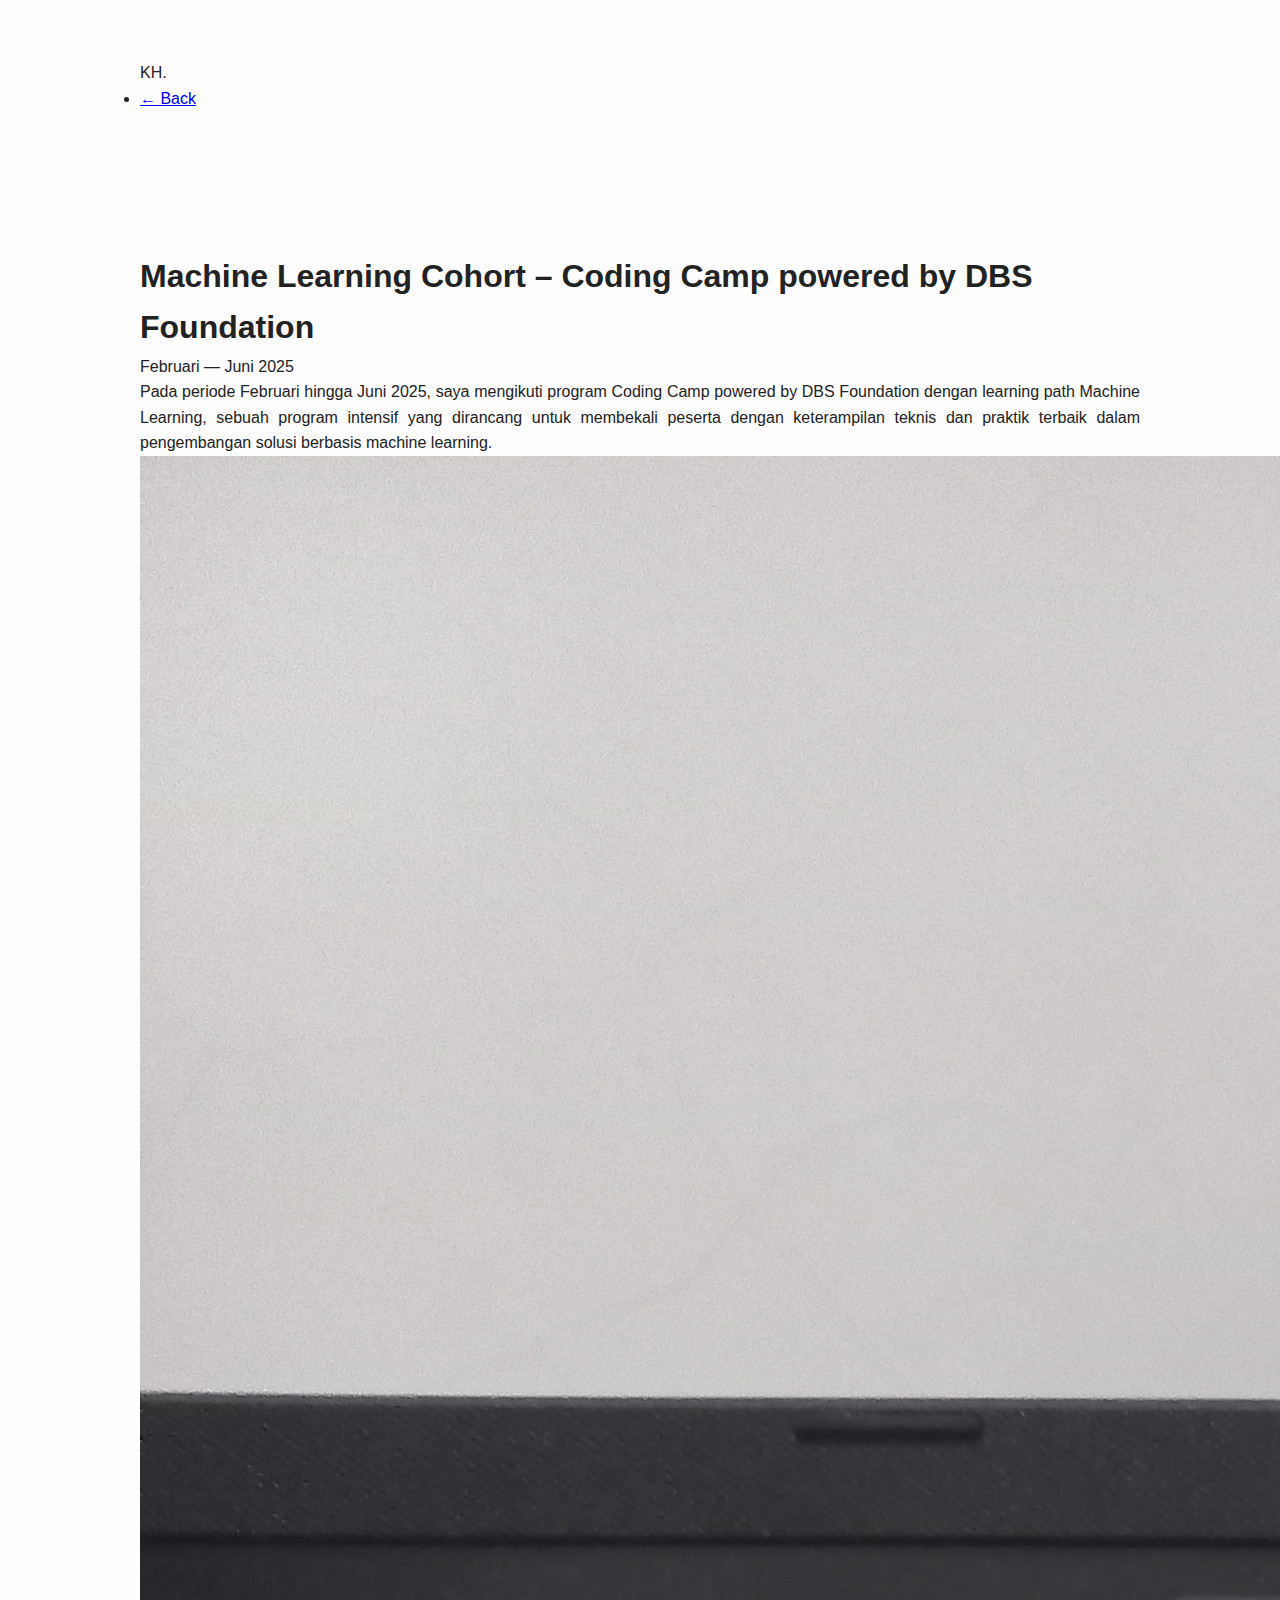
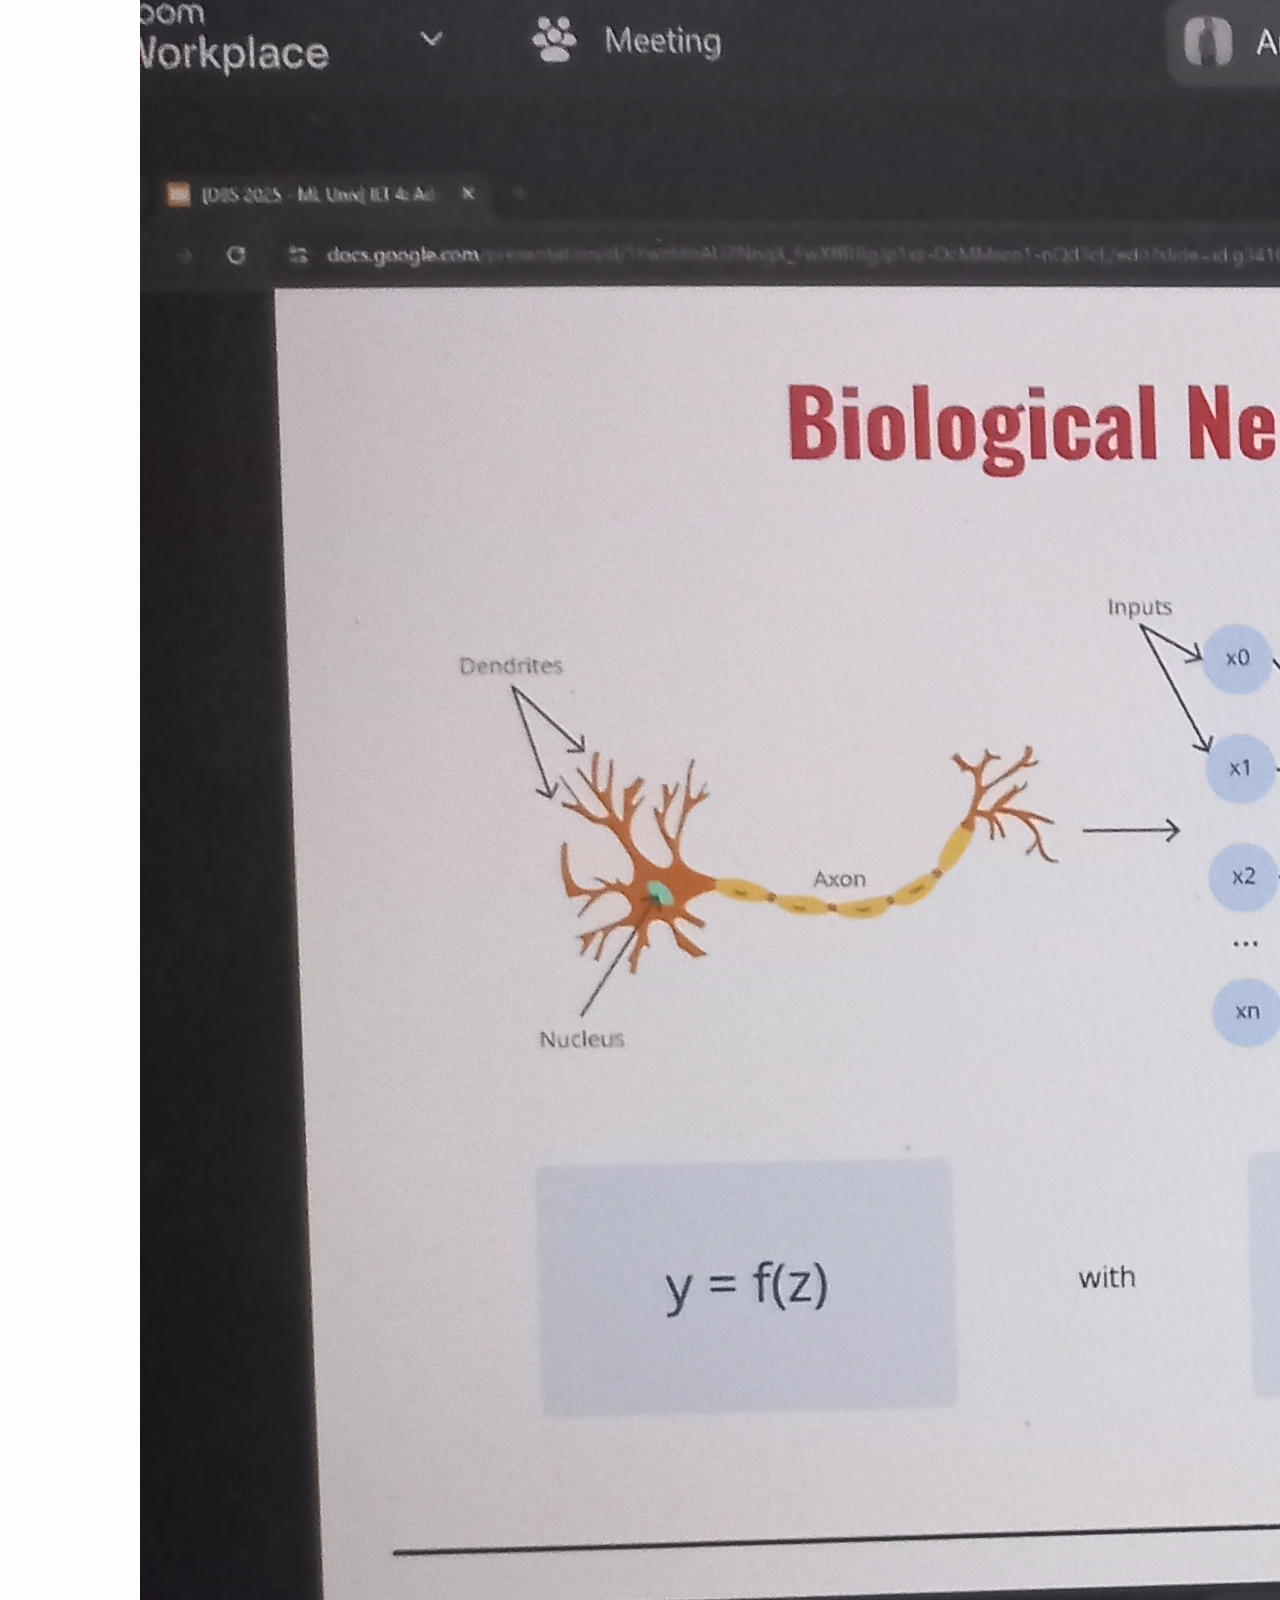
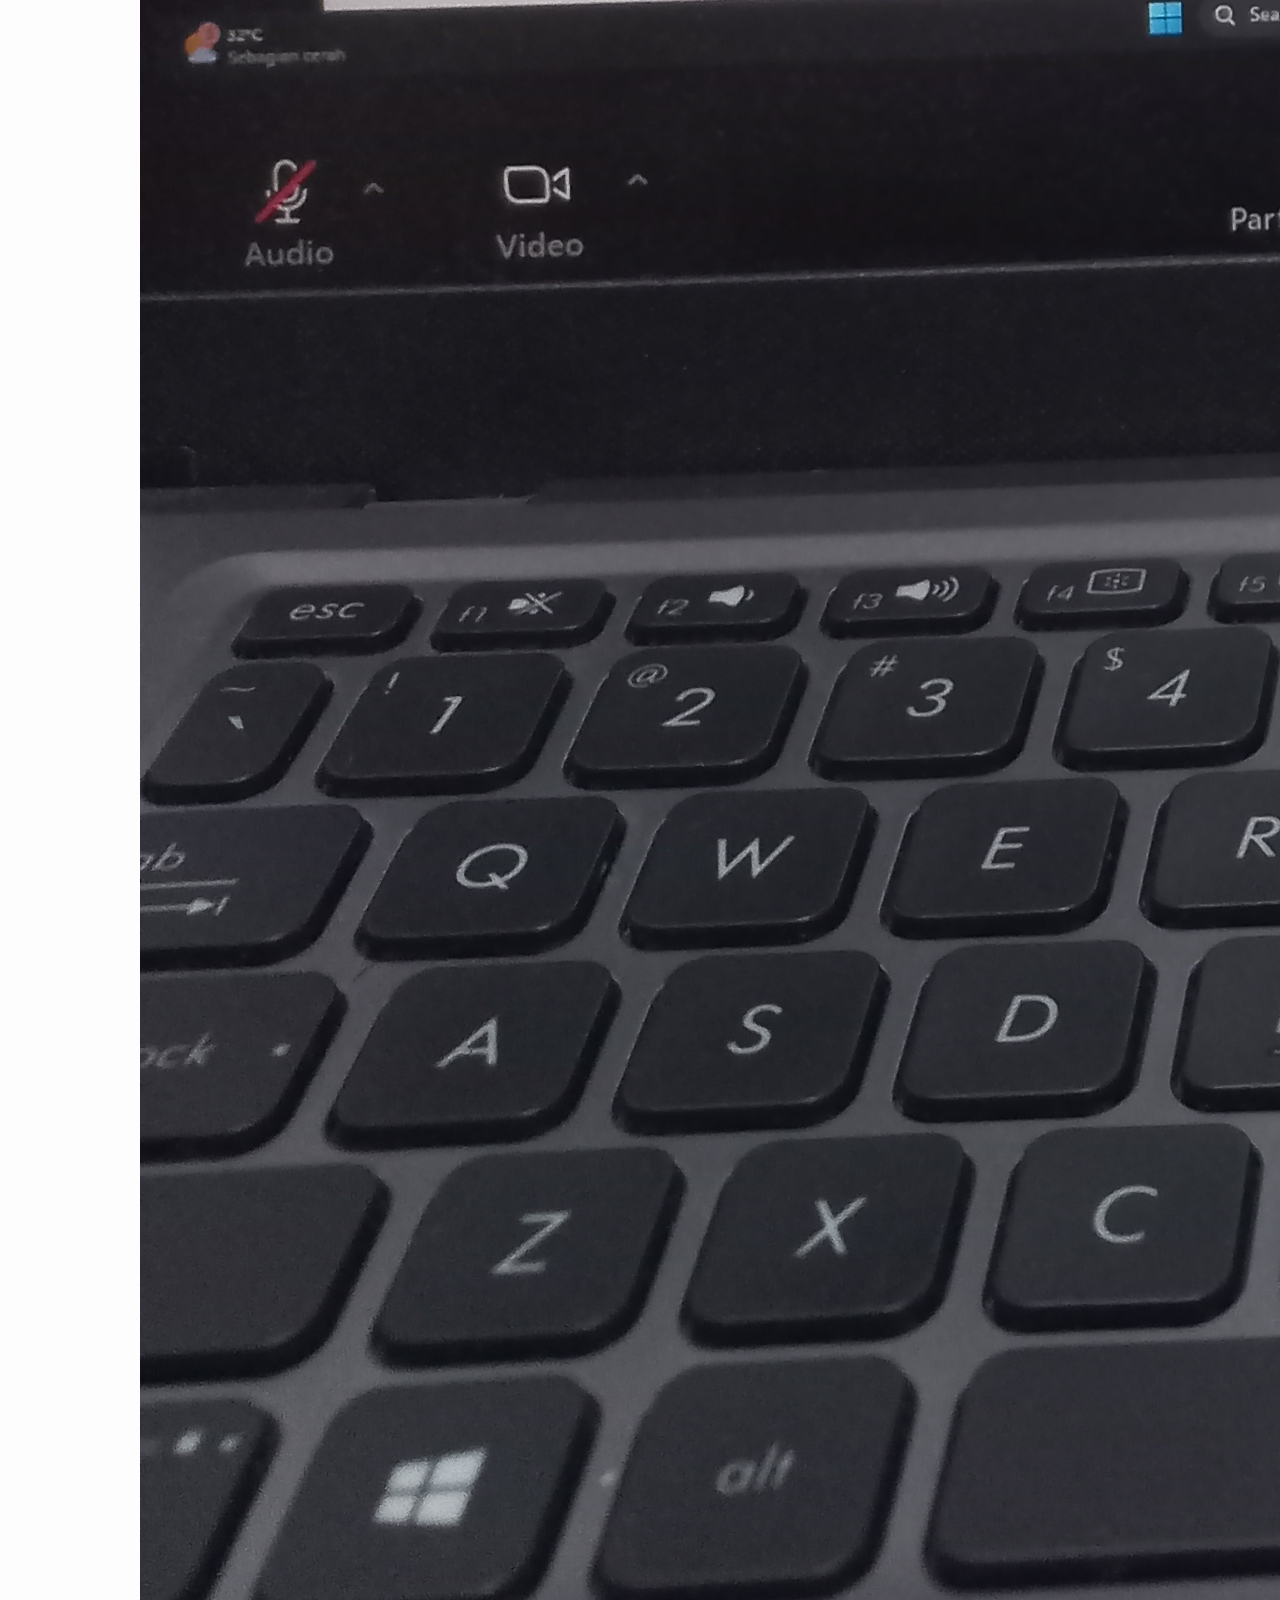
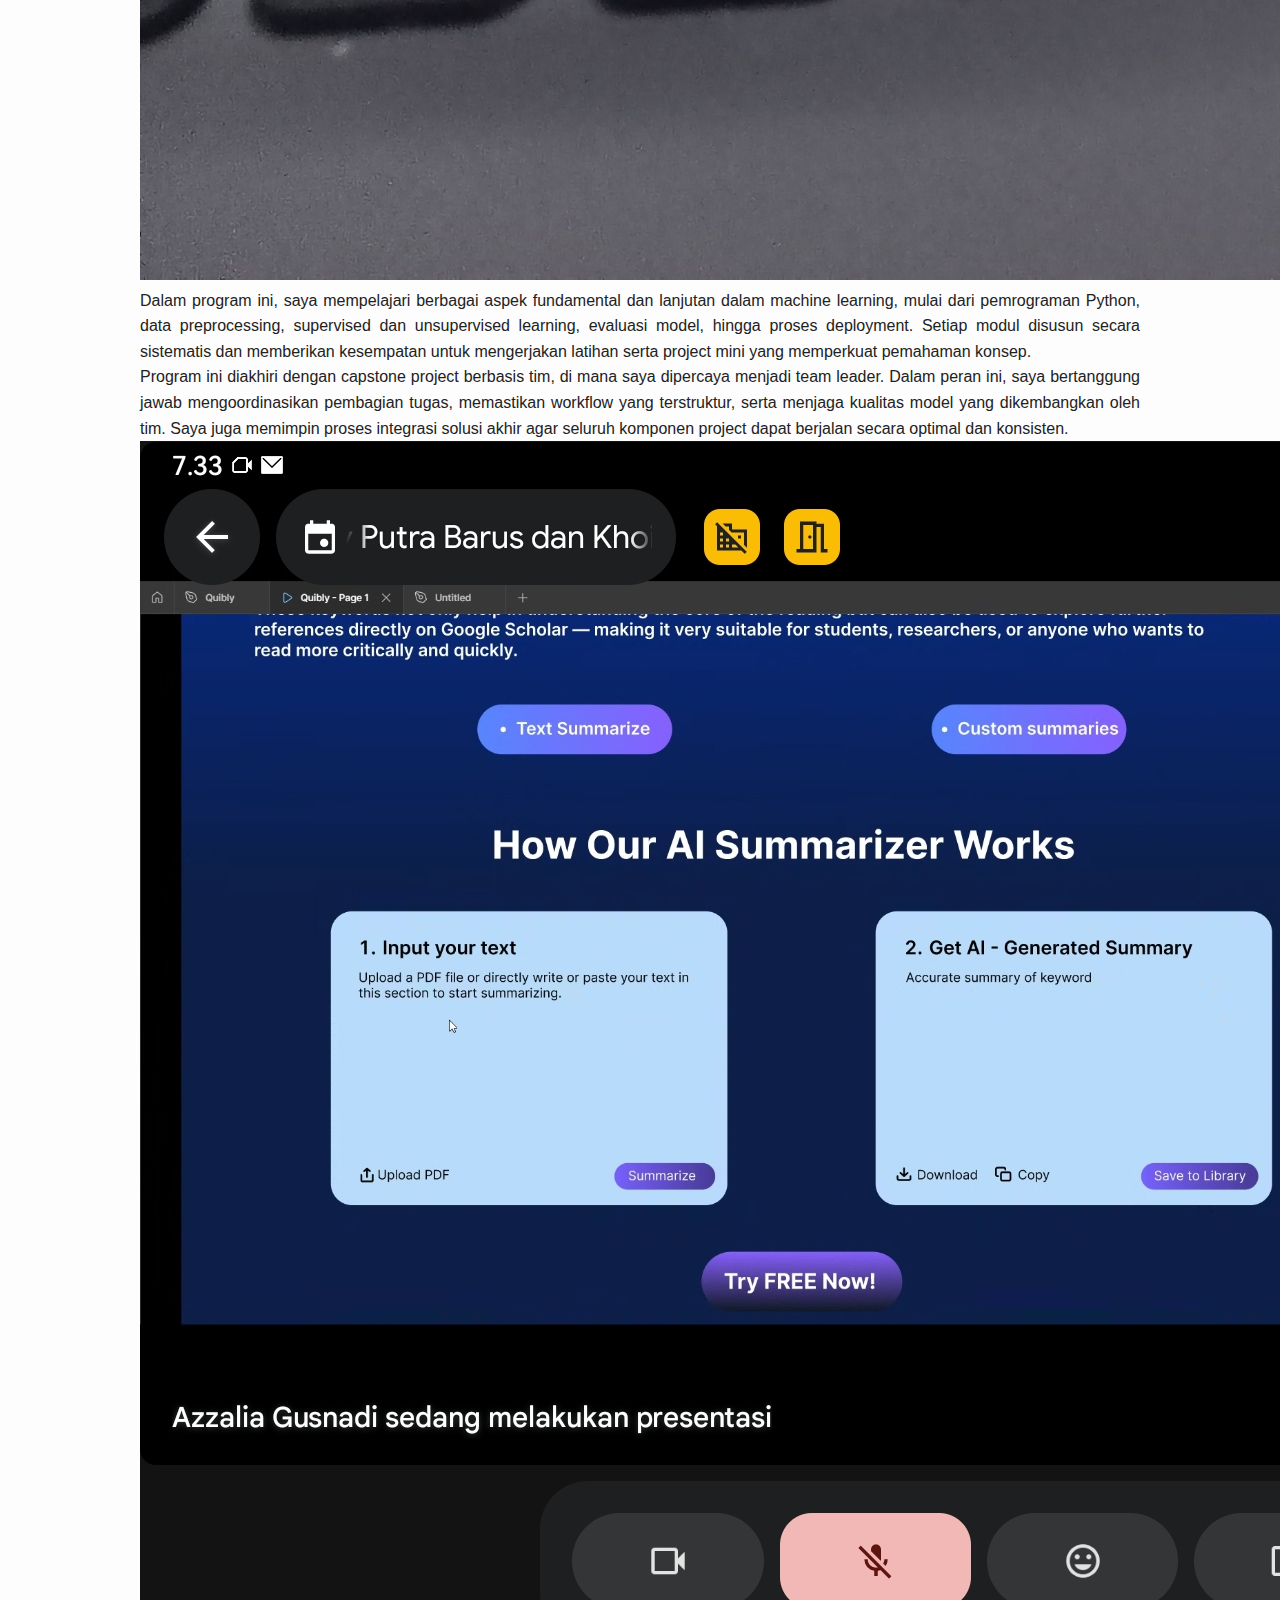
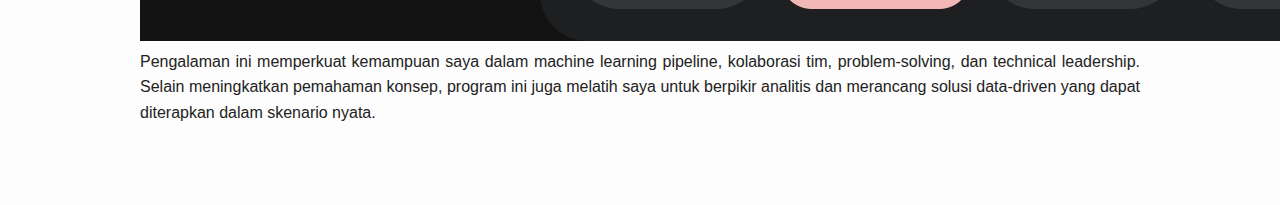
<file: experience-ml.html>
<!DOCTYPE html>
<html lang="id">
<head>
  <meta charset="UTF-8">
  <meta name="viewport" content="width=device-width, initial-scale=1.0">
  <title>Experience — Machine Learning Cohort</title>
  <link rel="stylesheet" href="style.css">
</head>
<body>

<header class="site-header">
  <nav class="nav container">
    <div class="brand">KH.</div>
    <ul class="nav-list">
      <li><a href="index.html#experience">← Back</a></li>
    </ul>
  </nav>
</header>

<section class="section container">
  <div class="article-content">

    <h1>Machine Learning Cohort – Coding Camp powered by DBS Foundation</h1>
    <p class="meta">Februari — Juni 2025</p>

    <p style="text-align: justify;">
      Pada periode Februari hingga Juni 2025, saya mengikuti program Coding Camp powered by DBS Foundation dengan learning path Machine Learning, sebuah program intensif yang dirancang untuk membekali peserta dengan keterampilan teknis dan praktik terbaik dalam pengembangan solusi berbasis machine learning.
    </p>

    <img src="assets/ml-1.jpg" alt="ML" class="article-img">

    <p style="text-align: justify;">
      Dalam program ini, saya mempelajari berbagai aspek fundamental dan lanjutan dalam machine learning, mulai dari pemrograman Python, data preprocessing, supervised dan unsupervised learning, evaluasi model, hingga proses deployment. Setiap modul disusun secara sistematis dan memberikan kesempatan untuk mengerjakan latihan serta project mini yang memperkuat pemahaman konsep.
    </p>

    <p style="text-align: justify;">
      Program ini diakhiri dengan capstone project berbasis tim, di mana saya dipercaya menjadi team leader. Dalam peran ini, saya bertanggung jawab mengoordinasikan pembagian tugas, memastikan workflow yang terstruktur, serta menjaga kualitas model yang dikembangkan oleh tim. Saya juga memimpin proses integrasi solusi akhir agar seluruh komponen project dapat berjalan secara optimal dan konsisten.
    </p>

    <img src="assets/ml-2.jpg" alt="ML" class="article-img">

    <p style="text-align: justify;">
      Pengalaman ini memperkuat kemampuan saya dalam machine learning pipeline, kolaborasi tim, problem-solving, dan technical leadership. Selain meningkatkan pemahaman konsep, program ini juga melatih saya untuk berpikir analitis dan merancang solusi data-driven yang dapat diterapkan dalam skenario nyata.
    </p>

  </div>
</section>

</body>
</html>
</file>
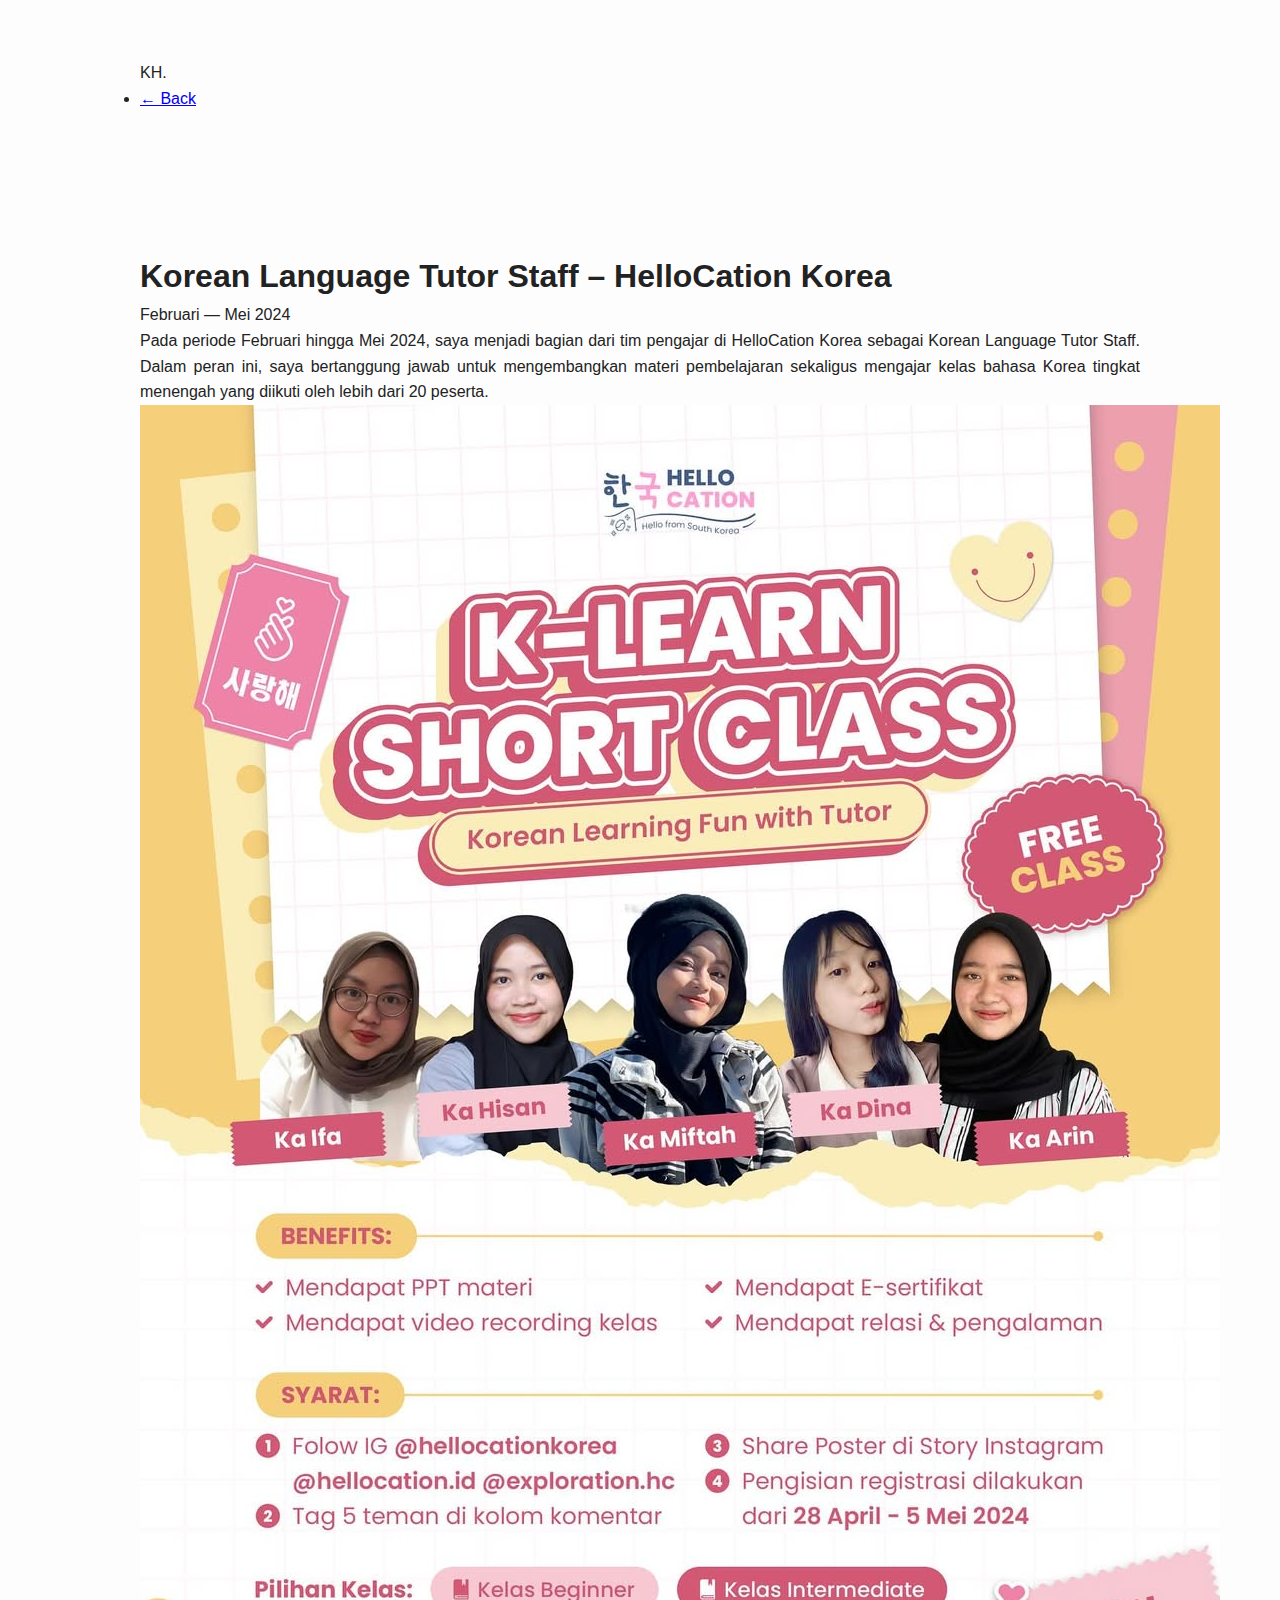
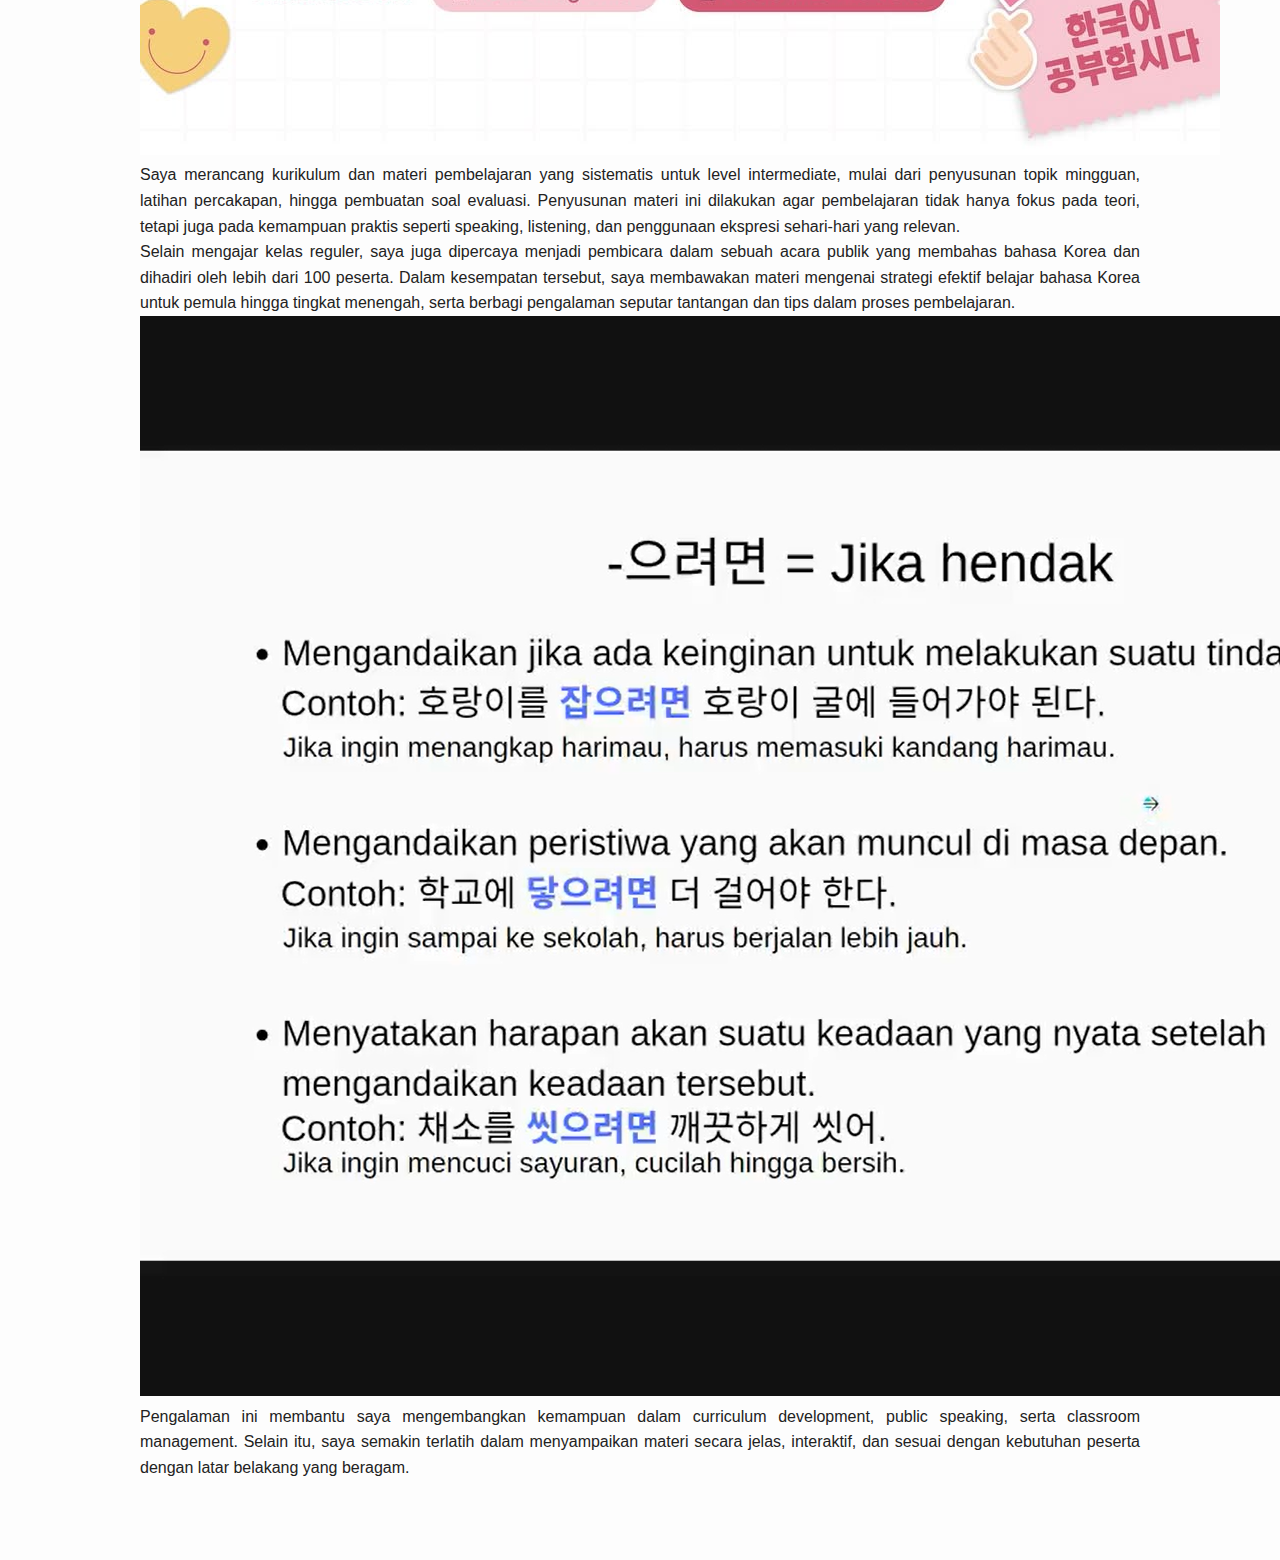
<file: experience-tutor.html>
<!DOCTYPE html>
<html lang="id">
<head>
  <meta charset="UTF-8">
  <meta name="viewport" content="width=device-width, initial-scale=1.0">
  <title>Experience — Korean Language Tutor Staff</title>
  <link rel="stylesheet" href="style.css">
</head>
<body>

<header class="site-header">
  <nav class="nav container">
    <div class="brand">KH.</div>
    <ul class="nav-list">
      <li><a href="index.html#experience">← Back</a></li>
    </ul>
  </nav>
</header>

<section class="section container">
  <div class="article-content">

    <h1>Korean Language Tutor Staff – HelloCation Korea</h1>
    <p class="meta">Februari — Mei 2024</p>

    <p style="text-align: justify;">
      Pada periode Februari hingga Mei 2024, saya menjadi bagian dari tim pengajar di HelloCation Korea sebagai Korean Language Tutor Staff. Dalam peran ini, saya bertanggung jawab untuk mengembangkan materi pembelajaran sekaligus mengajar kelas bahasa Korea tingkat menengah yang diikuti oleh lebih dari 20 peserta.
    </p>

    <img src="assets/tutor-1.jpg" alt="Tutor" class="article-img">

    <p style="text-align: justify;">
      Saya merancang kurikulum dan materi pembelajaran yang sistematis untuk level intermediate, mulai dari penyusunan topik mingguan, latihan percakapan, hingga pembuatan soal evaluasi. Penyusunan materi ini dilakukan agar pembelajaran tidak hanya fokus pada teori, tetapi juga pada kemampuan praktis seperti speaking, listening, dan penggunaan ekspresi sehari-hari yang relevan.
    </p>

    <p style="text-align: justify;">
      Selain mengajar kelas reguler, saya juga dipercaya menjadi pembicara dalam sebuah acara publik yang membahas bahasa Korea dan dihadiri oleh lebih dari 100 peserta. Dalam kesempatan tersebut, saya membawakan materi mengenai strategi efektif belajar bahasa Korea untuk pemula hingga tingkat menengah, serta berbagi pengalaman seputar tantangan dan tips dalam proses pembelajaran.
    </p>

    <img src="assets/tutor-2.png" alt="Tutor" class="article-img">

    <p style="text-align: justify;">
      Pengalaman ini membantu saya mengembangkan kemampuan dalam curriculum development, public speaking, serta classroom management. Selain itu, saya semakin terlatih dalam menyampaikan materi secara jelas, interaktif, dan sesuai dengan kebutuhan peserta dengan latar belakang yang beragam.
    </p>

  </div>
</section>

</body>
</html>
</file>
<file: style.css>
/* Base Reset */
* {
  margin: 0;
  padding: 0;
  box-sizing: border-box;
}

body {
  font-family: 'Segoe UI', 'Helvetica Neue', sans-serif;
  background-color: #fdfdfd;
  color: #222;
  line-height: 1.6;
  font-size: 16px;
}

/* Container */
.container {
  width: 90%;
  max-width: 1000px;
  margin: auto;
  padding: 60px 0;
}

/* Hero */
.hero {
  background-color: #f0f4f8;
  text-align: center;
  padding: 100px 20px;
}

.hero h1 {
  font-size: 3rem;
  margin-bottom: 10px;
  font-weight: 700;
}

.tagline {
  font-size: 1.2rem;
  color: #555;
  margin-bottom: 25px;
}

.profile-img {
  width: 140px;
  height: 140px;
  border-radius: 50%;
  object-fit: cover;
  margin-bottom: 20px;
  border: 4px solid white;
  box-shadow: 0 4px 10px rgba(0,0,0,0.1);
}

.btn {
  background-color: #333;
  color: white;
  padding: 12px 25px;
  border-radius: 30px;
  font-weight: bold;
  text-decoration: none;
  transition: background 0.3s ease;
}

.btn:hover {
  background-color: #000;
}

/* Sections */
.section {
  padding: 80px 0;
}

.section h2 {
  font-size: 2rem;
  margin-bottom: 20px;
  color: #222;
}

.bg-light {
  background-color: #f7f9fc;
}

/* Projects */
.project-grid {
  display: grid;
  grid-template-columns: repeat(auto-fit, minmax(280px, 1fr));
  gap: 30px;
  margin-top: 30px;
}

.project-card {
  background: white;
  border: 1px solid #e5e5e5;
  border-radius: 12px;
  padding: 25px;
  transition: box-shadow 0.3s ease;
}

.project-card h3 {
  margin-bottom: 10px;
  color: #111;
}

.project-card:hover {
  box-shadow: 0 4px 20px rgba(0, 0, 0, 0.05);
}

/* Skills */
.skills-icons {
  display: flex;
  flex-wrap: wrap;
  gap: 16px;
  list-style: none;
  padding: 0;
  margin-top: 20px;
}

.skills-icons li {
  display: flex;
  align-items: center;
  gap: 8px;
  padding: 10px 18px;
  background: #fff;
  border: 1px solid #ddd;
  border-radius: 30px;
  font-size: 0.95rem;
  color: #333;
  box-shadow: 0 2px 5px rgba(0,0,0,0.02);
}

.skills-icons i {
  font-size: 1.2rem;
  color: #3b82f6;
}

/* Contact */
#contact p {
  margin-bottom: 10px;
  color: #444;
}

#contact a {
  color: #3b82f6;
}

/* Footer */
footer {
  background-color: #222;
  color: #ccc;
  text-align: center;
  padding: 20px 0;
  font-size: 0.9rem;
}

/* Scroll Animation */
.hidden {
  opacity: 0;
  transform: translateY(40px);
  transition: all 0.6s ease-out;
}

.show {
  opacity: 1;
  transform: translateY(0);
}

.hero {
  background: url('assets/choco-pattern.png'), #f0f4f8;
  background-size: cover;
  background-blend-mode: lighten;
  text-align: center;
  padding: 100px 20px;
}

/* Tombol Scroll to Top */
#scrollToTopBtn {
  position: fixed;
  bottom: 30px;
  right: 30px;
  background: #3b3b3b;
  color: white;
  border: none;
  border-radius: 50%;
  width: 42px;
  height: 42px;
  font-size: 18px;
  cursor: pointer;
  display: none;
  z-index: 999;
  box-shadow: 0 3px 6px rgba(0,0,0,0.2);
}

#scrollToTopBtn:hover {
  background: #000;
}
</file>
